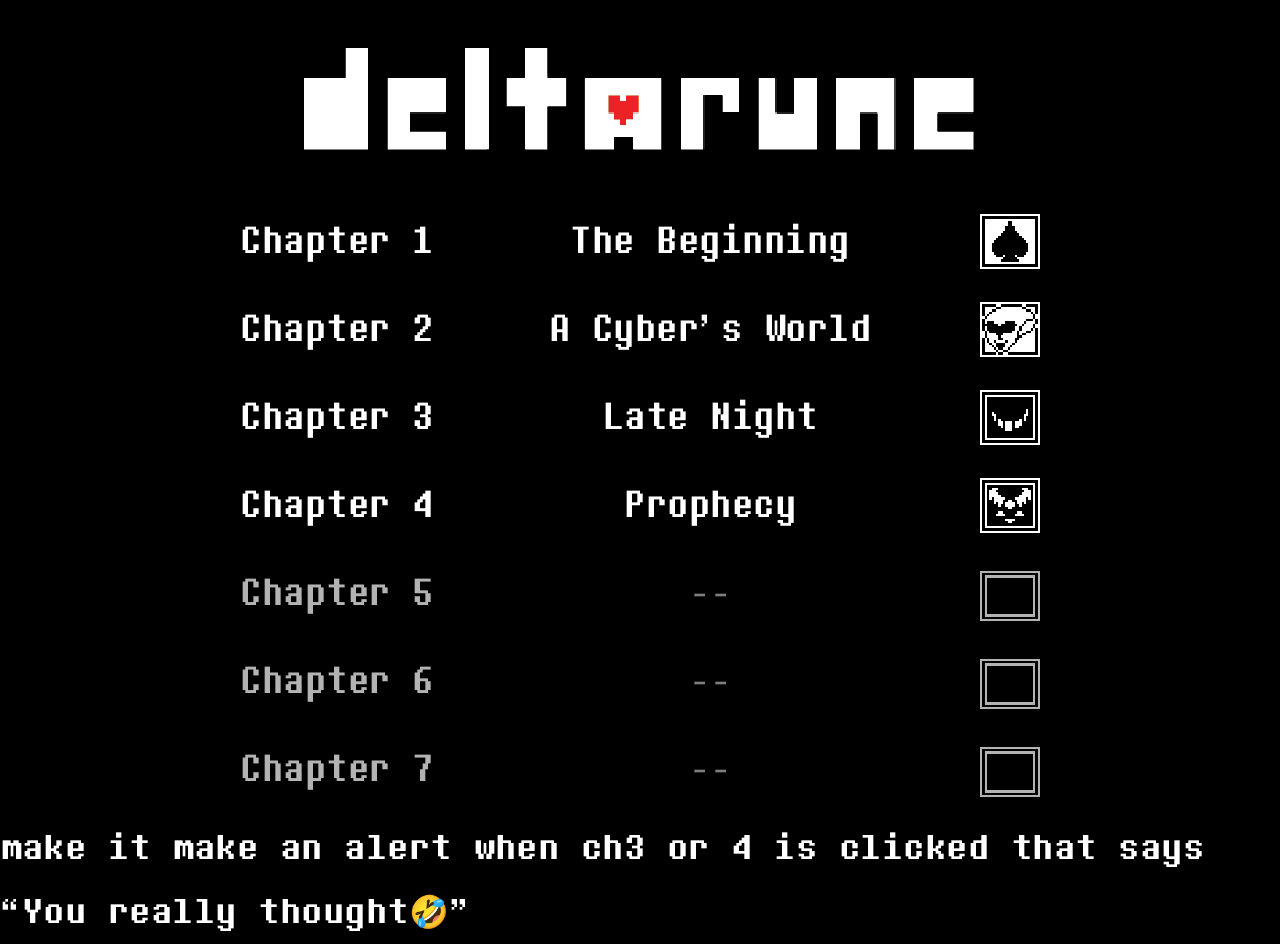
<file: 34.html>
<!DOCTYPE html>
<html>
<head>
  <meta charset="UTF-8">
  <link rel="stylesheet" href="style.css">
  <title>DELTARUNE</title>
</head>
<body>
  <div class="logo-container">
    <img src="logo.png" alt="Logo" class="logo">
  </div>
  <div class="menu" id="menu"></div>
  
  <audio id="drone" loop autoplay>
    <source src="chapter1/mus/audio_drone.ogg" type="audio/ogg">
    Your browser does not support the audio element.
  </audio>
  <script>
    // Configuration
    const CHAPTERS = [
      { number: 1, title: "The Beginning", available: true },
      { number: 2, title: "A Cyber's World", available: true },
      { number: 3, title: "Late Night", available: true },
      { number: 4, title: "Prophecy", available: true },
      { number: 5, title: "--", available: false },
      { number: 6, title: "--", available: false },
      { number: 7, title: "--", available: false }
    ];

    // State
    let gameStarted = false;
    let selectedChapter = null;

  // Audio elements
  const audio = document.getElementById('drone');
    const menuMoveAudio = new Audio('audios/snd_menumove.mp3');
    const menuSelectAudio = new Audio('audios/snd_select.mp3');

    // Initialize menu
    function initMenu() {
      const menu = document.getElementById('menu');
      
      CHAPTERS.forEach((chapter, index) => {
        const row = document.createElement('a');
        row.className = chapter.available ? 'row' : 'disabled-row';
        // Keep href inert for in-page loading; store chapter number and availability on dataset
        row.href = '#';
        row.dataset.chapter = chapter.number;
        row.dataset.available = chapter.available ? '1' : '0';
        
        row.innerHTML = `
          <span class="chapter">Chapter ${chapter.number}</span>
          <span class="${chapter.available ? 'title' : 'disabled-title'}">${chapter.title}</span>
          <img src="icons/${chapter.available ? chapter.number : 0}.png">
        `;
        
        menu.appendChild(row);
      });
    }

    // Audio control - Fixed to restart audio properly
    function restartAudio() {
      audio.currentTime = 0;
      audio.play().catch(err => {
        console.debug('Audio play failed:', err);
        // If autoplay was blocked, resume on first user interaction
        const resume = () => {
          audio.play().catch(e => console.debug('Audio resume failed:', e));
          window.removeEventListener('click', resume);
          window.removeEventListener('keydown', resume);
        };
        window.addEventListener('click', resume, { once: true });
        window.addEventListener('keydown', resume, { once: true });
      });
    }

    // Chapter loading — load chapter in an in-page iframe overlay
    function loadChapter(chapter) {
      if (!chapter) return;
      const chapterNum = String(chapter);
      // If chapter is not available, notify
      const chapObj = CHAPTERS.find(c => String(c.number) === chapterNum);
      if (!chapObj || !chapObj.available) {
        alert(`Chapter ${chapterNum} coming soon!`);
        return;
      }

      // Prevent multiple loads
      if (gameStarted) return;
      gameStarted = true;

      // Mute background drone while in-game
      audio.muted = true;

      // Create overlay
      const overlay = document.createElement('div');
      overlay.className = 'chapter-overlay';
      overlay.id = 'chapter-overlay';

      const iframe = document.createElement('iframe');
      iframe.src = `chapter${chapterNum}/index.html`;
      iframe.setAttribute('allow', 'fullscreen');
      iframe.setAttribute('sandbox', 'allow-forms allow-scripts allow-same-origin allow-modals allow-popups');

      const closeBtn = document.createElement('button');
      closeBtn.className = 'close-btn';
      closeBtn.textContent = 'Close (Esc)';
      closeBtn.addEventListener('click', () => closeChapter());

      overlay.appendChild(closeBtn);
      overlay.appendChild(iframe);
      document.body.appendChild(overlay);

      // Focus the iframe so it receives input
      iframe.focus();

      // Allow Escape key to close the overlay
      const escHandler = (e) => {
        if (e.key === 'Escape') {
          closeChapter();
        }
      };
      window.addEventListener('keydown', escHandler);

      // Close function removes overlay and restores menu/audio state
      function closeChapter() {
        const ov = document.getElementById('chapter-overlay');
        if (ov) ov.remove();
        gameStarted = false;
        audio.muted = false;
        restartAudio();
        window.removeEventListener('keydown', escHandler);
      }
    }

    // Navigation
    function selectChapter(index) {
      const rows = document.querySelectorAll('.row');
      if (selectedChapter !== null) {
        rows[selectedChapter].classList.remove("selected");
      }
      selectedChapter = index;
      rows[selectedChapter].classList.add("selected");
      menuMoveAudio.play();
    }

    function navigateUp() {
      const rows = document.querySelectorAll('.row');
      if (selectedChapter === null) {
        selectChapter(0);
      } else {
        const newIndex = selectedChapter === 0 ? rows.length - 1 : selectedChapter - 1;
        selectChapter(newIndex);
      }
    }

    function navigateDown() {
      const rows = document.querySelectorAll('.row');
      if (selectedChapter === null) {
        selectChapter(0);
      } else {
        const newIndex = selectedChapter === rows.length - 1 ? 0 : selectedChapter + 1;
        selectChapter(newIndex);
      }
    }

    function activateSelected() {
      if (selectedChapter !== null) {
        const rows = document.querySelectorAll('.row');
        const row = rows[selectedChapter];
        if (!row) return;
        menuSelectAudio.play();
        const chap = row.dataset.chapter;
        loadChapter(chap);
      }
    }

    // Event listeners
    document.addEventListener('keydown', (event) => {
      if (gameStarted) return;
      
      switch(event.key) {
        case 'ArrowUp':
          navigateUp();
          break;
        case 'ArrowDown':
          navigateDown();
          break;
        case 'Enter':
          activateSelected();
          break;
      }
    });

    // Mouse interactions
    function setupMouseEvents() {
      document.querySelectorAll('.row').forEach((row, index) => {
        row.addEventListener('mouseenter', () => {
          if (!gameStarted) {
            menuMoveAudio.play();
            if (selectedChapter !== null) {
              document.querySelectorAll('.row')[selectedChapter].classList.remove("selected");
            }
            selectChapter(index);
          }
        });
        
        row.addEventListener('click', (e) => {
          e.preventDefault();
          if (!gameStarted) {
            menuSelectAudio.play();
            const chap = row.dataset.chapter;
            if (row.dataset.available === '1') {
              loadChapter(chap);
            } else {
              alert(`Chapter ${chap} coming soon!`);
            }
          }
        });
      });
    }

    // Handle page visibility changes to restart audio
    document.addEventListener('visibilitychange', () => {
      if (!document.hidden && !gameStarted) {
        restartAudio();
      }
    });

    // Handle when returning from a chapter (page load)
    window.addEventListener('pageshow', (event) => {
      if (event.persisted || performance.navigation.type === 2) {
        // Page was restored from cache (back button)
        gameStarted = false;
        // Unmute background audio when returning to menu and try to restart it
        audio.muted = false;
        restartAudio();
      }
    });

    // Analytics
    window.dataLayer = window.dataLayer || [];
    function gtag(){dataLayer.push(arguments);}
    gtag('js', new Date());
    gtag('config', 'G-WLTG1S4STB');

  // Initialize
  initMenu();
  setupMouseEvents();
    
  // Try to play audio on load
  restartAudio();
  </script>
  <script src="savesync.js"></script>
</body>
</html>

make it make an alert when ch3 or 4 is clicked that says “You really thought🤣”
</file>
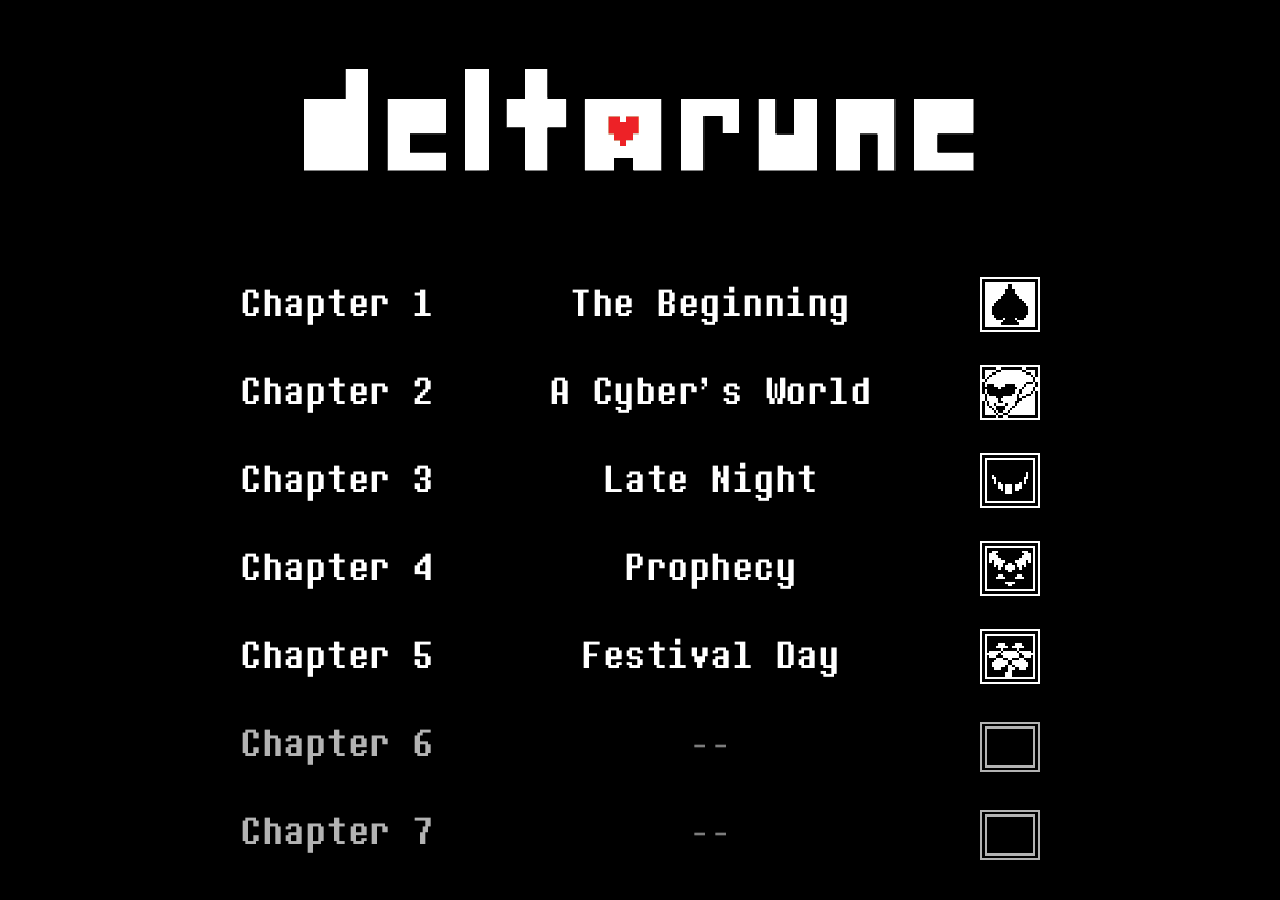
<file: indexnologo.html>
<!DOCTYPE html>
<html>
<head>
  <meta charset="UTF-8">
  <link rel="stylesheet" href="style.css">
  <title>DELTARUNE</title>
</head>
<body>
  <div class="logo-container">
    <img src="logo.png" alt="Logo" class="logo">
  </div>
  <div class="menu" id="menu"></div>
  
  <audio id="drone" loop autoplay>
    <source src="chapter1/mus/audio_drone.ogg" type="audio/ogg">
    Your browser does not support the audio element.
  </audio>
  <script>
    // Configuration
    const CHAPTERS = [
      { number: 1, title: "The Beginning", available: true },
      { number: 2, title: "A Cyber's World", available: true },
      { number: 3, title: "Late Night", available: true },
      { number: 4, title: "Prophecy", available: true },
      { number: 5, title: "Festival Day", available: true },
      { number: 6, title: "--", available: false },
      { number: 7, title: "--", available: false }
    ];

    // State
    let gameStarted = false;
    let selectedChapter = null;

  // Audio elements
  const audio = document.getElementById('drone');
    const menuMoveAudio = new Audio('audios/snd_menumove.mp3');
    const menuSelectAudio = new Audio('audios/snd_select.mp3');

    // Initialize menu
    function initMenu() {
      const menu = document.getElementById('menu');
      
      CHAPTERS.forEach((chapter, index) => {
        const row = document.createElement('a');
        row.className = chapter.available ? 'row' : 'disabled-row';
        // Keep href inert for in-page loading; store chapter number and availability on dataset
        row.href = '#';
        row.dataset.chapter = chapter.number;
        row.dataset.available = chapter.available ? '1' : '0';
        
        row.innerHTML = `
          <span class="chapter">Chapter ${chapter.number}</span>
          <span class="${chapter.available ? 'title' : 'disabled-title'}">${chapter.title}</span>
          <img src="icons/${chapter.available ? chapter.number : 0}.png">
        `;
        
        menu.appendChild(row);
      });
    }

    // Audio control - Fixed to restart audio properly
    function restartAudio() {
      audio.currentTime = 0;
      audio.play().catch(err => {
        console.debug('Audio play failed:', err);
        // If autoplay was blocked, resume on first user interaction
        const resume = () => {
          audio.play().catch(e => console.debug('Audio resume failed:', e));
          window.removeEventListener('click', resume);
          window.removeEventListener('keydown', resume);
        };
        window.addEventListener('click', resume, { once: true });
        window.addEventListener('keydown', resume, { once: true });
      });
    }

    // Chapter loading — load chapter in an in-page iframe overlay
    function loadChapter(chapter) {
      if (!chapter) return;
      const chapterNum = String(chapter);
      // If chapter is not available, notify
      const chapObj = CHAPTERS.find(c => String(c.number) === chapterNum);
      if (!chapObj || !chapObj.available) {
        alert(`Chapter ${chapterNum} coming soon!`);
        return;
      }

      // Prevent multiple loads
      if (gameStarted) return;
      gameStarted = true;

      // Mute background drone while in-game
      audio.muted = true;

      // Create overlay
      const overlay = document.createElement('div');
      overlay.className = 'chapter-overlay';
      overlay.id = 'chapter-overlay';

      const iframe = document.createElement('iframe');
      iframe.src = `chapter${chapterNum}/index.html`;
      iframe.setAttribute('allow', 'fullscreen');
      iframe.setAttribute('sandbox', 'allow-forms allow-scripts allow-same-origin allow-modals allow-popups');

      const closeBtn = document.createElement('button');
      closeBtn.className = 'close-btn';
      closeBtn.textContent = 'Close (Esc)';
      closeBtn.addEventListener('click', () => closeChapter());

      overlay.appendChild(closeBtn);
      overlay.appendChild(iframe);
      document.body.appendChild(overlay);

      // Focus the iframe so it receives input
      iframe.focus();

      // Allow Escape key to close the overlay
      const escHandler = (e) => {
        if (e.key === 'Escape') {
          closeChapter();
        }
      };
      window.addEventListener('keydown', escHandler);

      // Close function removes overlay and restores menu/audio state
      function closeChapter() {
        const ov = document.getElementById('chapter-overlay');
        if (ov) ov.remove();
        gameStarted = false;
        audio.muted = false;
        restartAudio();
        window.removeEventListener('keydown', escHandler);
      }
    }

    // Navigation
    function selectChapter(index) {
      const rows = document.querySelectorAll('.row');
      if (selectedChapter !== null) {
        rows[selectedChapter].classList.remove("selected");
      }
      selectedChapter = index;
      rows[selectedChapter].classList.add("selected");
      menuMoveAudio.play();
    }

    function navigateUp() {
      const rows = document.querySelectorAll('.row');
      if (selectedChapter === null) {
        selectChapter(0);
      } else {
        const newIndex = selectedChapter === 0 ? rows.length - 1 : selectedChapter - 1;
        selectChapter(newIndex);
      }
    }

    function navigateDown() {
      const rows = document.querySelectorAll('.row');
      if (selectedChapter === null) {
        selectChapter(0);
      } else {
        const newIndex = selectedChapter === rows.length - 1 ? 0 : selectedChapter + 1;
        selectChapter(newIndex);
      }
    }

    function activateSelected() {
      if (selectedChapter !== null) {
        const rows = document.querySelectorAll('.row');
        const row = rows[selectedChapter];
        if (!row) return;
        menuSelectAudio.play();
        const chap = row.dataset.chapter;
        loadChapter(chap);
      }
    }

    // Event listeners
    document.addEventListener('keydown', (event) => {
      if (gameStarted) return;
      
      switch(event.key) {
        case "ArrowUp":
          event.preventDefault();
          navigateUp();
        break;

        case "ArrowDown":
          event.preventDefault();
          navigateDown();
        break;

        case "Enter":
          activateSelected();
        break;

      }
    });

    // Mouse interactions
    function setupMouseEvents() {
      document.querySelectorAll('.row').forEach((row, index) => {
        row.addEventListener('mouseenter', () => {
          if (!gameStarted) {
            menuMoveAudio.play();
            if (selectedChapter !== null) {
              document.querySelectorAll('.row')[selectedChapter].classList.remove("selected");
            }
            selectChapter(index);
          }
        });
        
        row.addEventListener('click', (e) => {
          e.preventDefault();
          if (!gameStarted) {
            menuSelectAudio.play();
            const chap = row.dataset.chapter;
            if (row.dataset.available === '1') {
              loadChapter(chap);
            } else {
              alert(`Chapter ${chap} coming soon!`);
            }
          }
        });
      });
    }

    // Handle page visibility changes to restart audio
    document.addEventListener('visibilitychange', () => {
      if (!document.hidden && !gameStarted) {
        restartAudio();
      }
    });

    // Handle when returning from a chapter (page load)
    window.addEventListener('pageshow', (event) => {
      if (event.persisted || performance.navigation.type === 2) {
        // Page was restored from cache (back button)
        gameStarted = false;
        // Unmute background audio when returning to menu and try to restart it
        audio.muted = false;
        restartAudio();
      }
    });

    // Analytics
    window.dataLayer = window.dataLayer || [];
    function gtag(){dataLayer.push(arguments);}
    gtag('js', new Date());
    gtag('config', 'G-WLTG1S4STB');

  // Initialize
  initMenu();
  setupMouseEvents();
    
  // Try to play audio on load
  restartAudio();
  </script>
  <script src="savesync.js"></script>
</body>
</html>
</file>
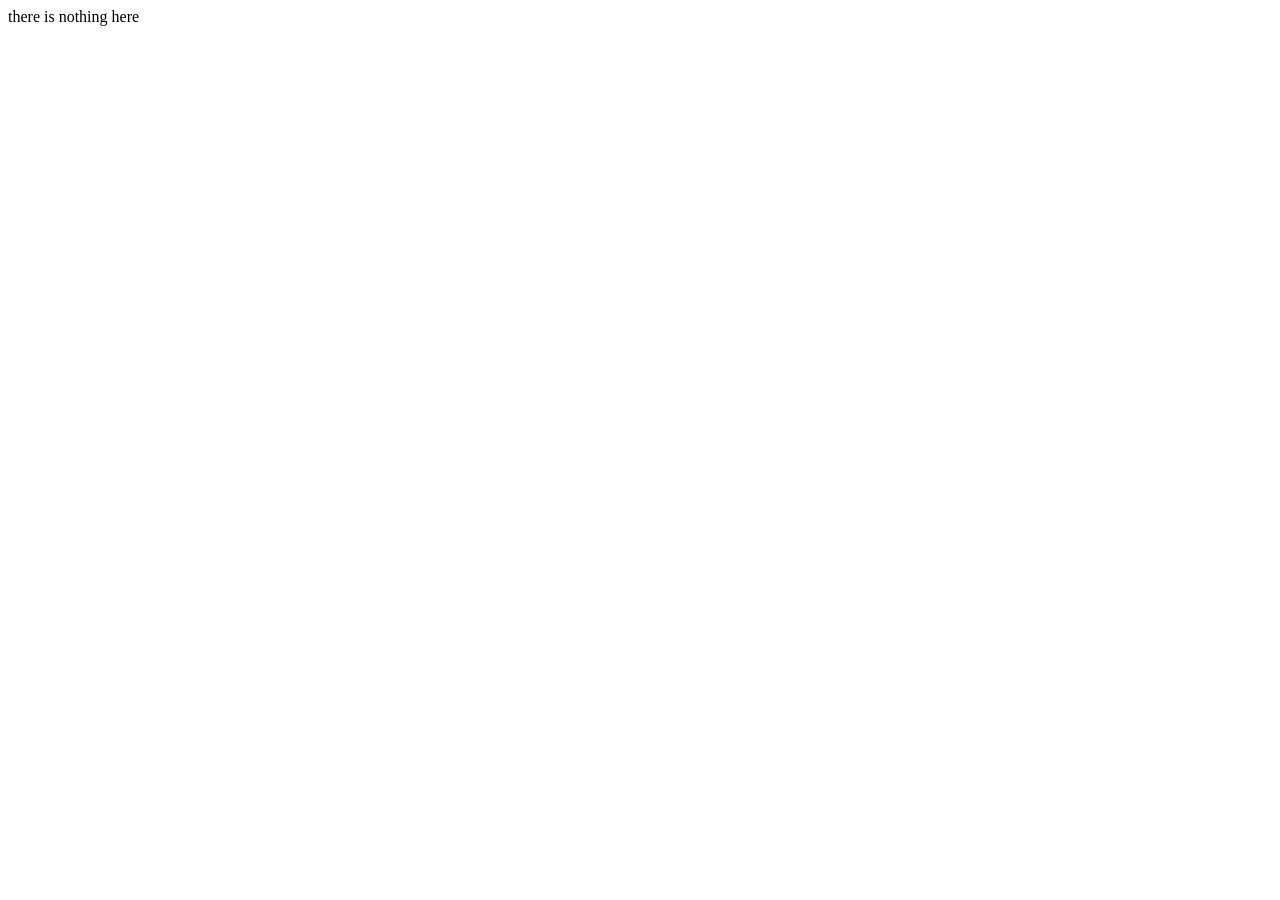
<file: pages/home.html>
<!DOCTYPE html>
<html lang="en">
<head>
    <meta charset="UTF-8">
    <meta name="viewport" content="width=device-width, initial-scale=1.0">
    <title>there is nothing here</title>
</head>
<body>
    there is nothing here
</body>
</html>
</file>
<file: style.css>
@font-face {
  font-family: 'DELTARUNE';
  src: url('font.otf') format('opentype');
}

body {
  background: #000;
  color: #fff;
  font-family: 'DELTARUNE', monospace;
  display: grid;
  place-items: center;
  height: 100vh;
  margin: 0;
  font-size: 32px;
  letter-spacing: 0.5px;
}

.stretched-text {
  display: inline-block;
  transform: scaleY(1.1); 
  transform-origin: bottom; 
}

.menu {
  width: min(90vw, 800px); 
}

a {
  color: inherit !important;
  text-decoration: none !important;
  outline: none !important;
  display: block;
}

.row {
  display: grid;
  grid-template-columns: 200px 1fr auto; 
  align-items: center;
  padding: 12px 0; 
  gap: 16px; 
  letter-spacing: 0.5px;
}

.disabled-row {
  display: grid;
  opacity: 0.7;
  grid-template-columns: 200px 1fr auto; 
  align-items: center;
  padding: 12px 0; 
  gap: 16px; 
  letter-spacing: 0.5px;
}

.row > *,
.title,
.badge,
.chapter {
  display: inline-block;
  transform: scaleY(1.1);
  transform-origin: bottom;
}

.row:hover .chapter,
.selected .chapter,
.selected .title,
.row:hover .title {
  color: #fefe00;
}
.row:hover img,
.selected img {
  filter: sepia(1) saturate(100);
}

.coming-soon {
  opacity: 0.7;
}

.badge {
  font-size: 24px; 
  color: #ff9;
  padding-left: 20px; 
}

.chapter {
  text-align: left;
}

.title {
  text-align: center;
}
.disabled-title {
  text-align: center;
  opacity: 0.7;
}

img {
  width: 60px;
  height: 50px;
  image-rendering: pixelated;
}

.logo {
  width: 700px; 
  height: 200px;
  object-fit: contain;
  display: block;
  margin: 0 auto; 
}

#mute {
  position: fixed;
  top: 10px;
  right: 10px;
  background-color: #222;
  border: none;
  padding: 8px 12px;
  cursor: pointer;
}
  /* Inline styles for in-page chapter iframe overlay */
  .chapter-overlay {
    position: fixed;
    inset: 0;
    background: rgba(0,0,0,0.85);
    display: flex;
    align-items: center;
    justify-content: center;
    z-index: 9999;
  }
  .chapter-overlay iframe {
    width: 100%;
    height: 100%;
    border: 0;
    background: #000;
  }
  .chapter-overlay .close-btn {
    position: absolute;
    right: 12px;
    top: 12px;
    background: rgba(255,255,255,0.08);
    color: #fff;
    border: 1px solid rgba(255,255,255,0.12);
    padding: 8px 12px;
    font-family: sans-serif;
    cursor: pointer;
    z-index: 10000;
    border-radius: 4px;
  }
</file>
